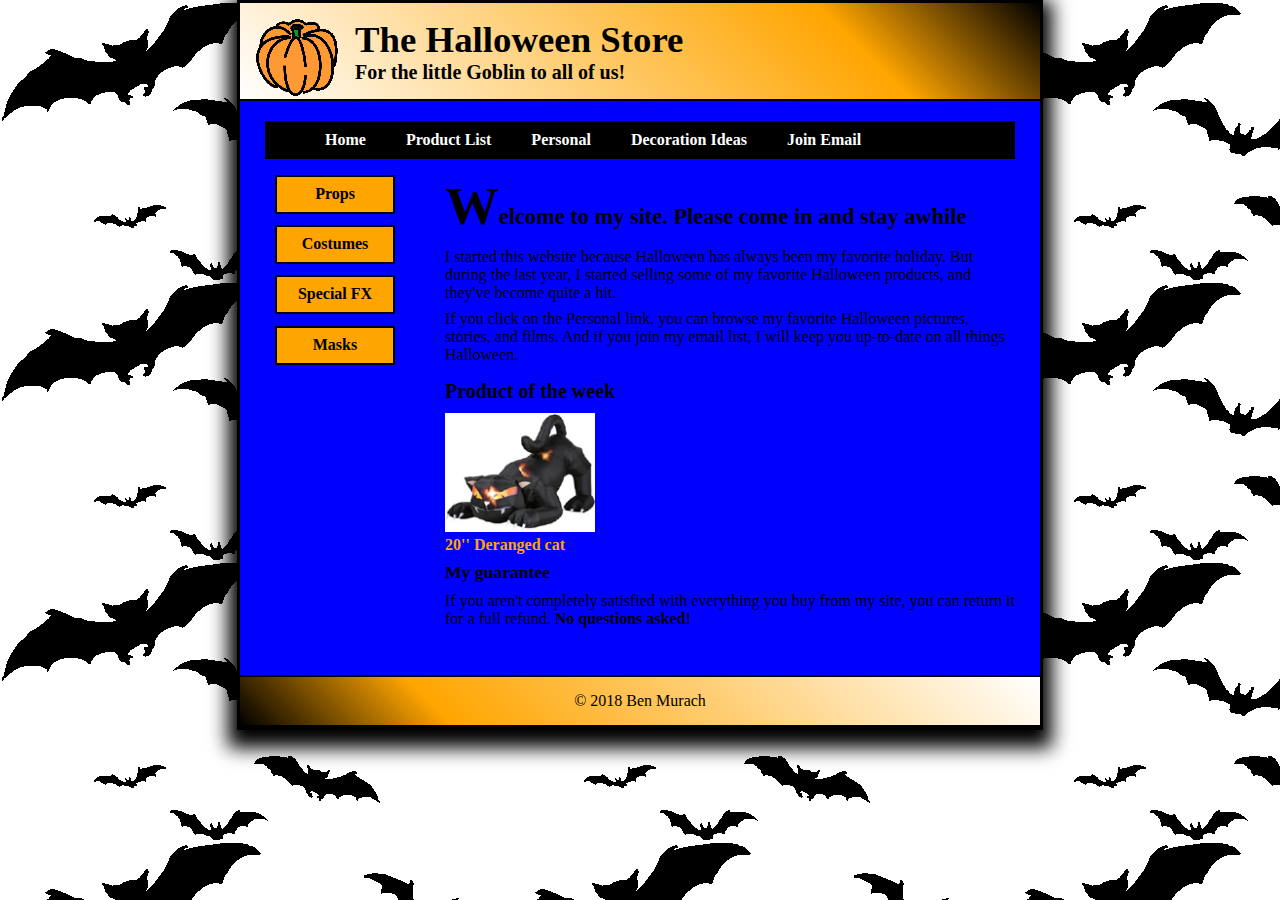
<file: halloween_exercises/index.html>
<!DOCTYPE html>

<html lang="en">
<head>
	<meta charset="utf-8" />
	<title>Halloween Store</title>
    <link rel="stylesheet" href="styles/normalize.css">
    <link rel="stylesheet" href="styles/main.css">
</head>

<body>
	<header>
    <img src="images/pumpkin.gif" alt="Pumpkin" width="85">
    <h2>The Halloween Store</h2>
    <h3>For the little Goblin to all of us!</h3>
    </header>
    
    <main>
        <nav id="nav_menu">
            <ul>
                <li><a href="index.html">Home</a></li>
                <li><a href="products.html">Product List</a></li>
                <li><a href="members.html" class="current">Personal</a></li>
                <li class="lastitem"><a href="cat.html">Decoration Ideas</a>
                    <ul>
                        <li><a href="#">Outdoor</a></li>
                        <li><a href="#">Indoor</a></li>
                        <li><a href="#">Table</a></li>
                        <li><a href="#">Treats</a></li>
                    </ul>
                </li>
                <li><a href="#">Join Email</a>
            </ul>
        </nav>
        
        <nav id="nav_list">
        <aside>
            <ul>
                <li><a href="products/props.html">Props</a></li>
                <li><a href="products/costoms.html">Costumes</a></li>
                <li><a href="products/special.html">Special FX</a></li>
               <li><a href="products/masks.html">Masks</a></li>
            </ul>
        </aside>
        </nav>
        
        <section>
            <h1>Welcome to my site. Please come in and stay awhile</h1>
            <p>I started this website because Halloween has always been my favorite holiday. But during the last year, I started selling some of my favorite Halloween products, and they've become quite a hit.</p>
            <p>If you click on the Personal link, you can browse my favorite Halloween pictures, stories, and films. And if you join my email list, I will keep you up-to-date on all things Halloween.<p>
            <h2>Product of the week</h2>
            <img src="images/cat1.jpg" alt="Cat1" width="150">
            <p><a herf="products/20'' deranged cat.html">20'' Deranged cat</a></p>

            <h3>My guarantee</h3>

            <p>If you aren't completely satisfied with everything you buy from my site, you can return it for a full refund. <strong>No questions asked!</strong></p>
        </section> 
        
    </main>
    					

    <footer>
        <p>&copy; 2018 Ben Murach</p>
    </footer>    
</body>
</html>
</file>
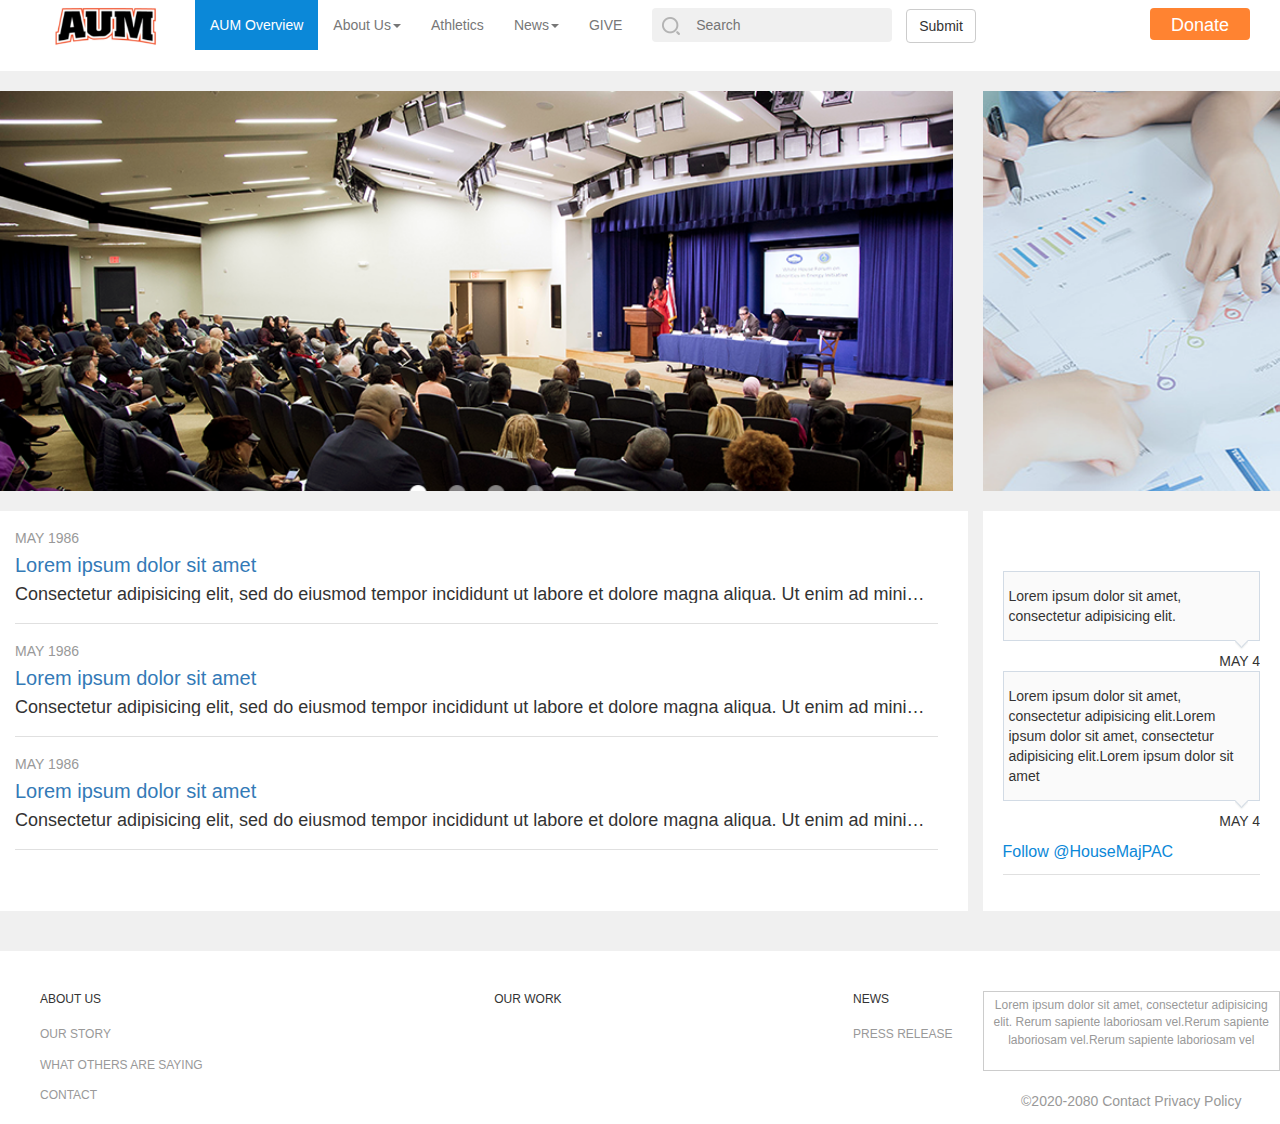
<file: jessy/index.html>
<!DOCTYPE html>
<html lang="en">
<head>
  <meta charset="UTF-8">
  <meta name="viewport" content="width=device-width, initial-scale=1.0">
  <meta http-equiv="X-UA-Compatible" content="ie=edge">
  <link rel="stylesheet" href="css/bootstrap1.css" >
  <link href="css/bootstrap.css" rel="stylesheet">
  <link rel="stylesheet" href="css/common.min.css">
  <link rel="stylesheet" href="css/home.min.css">
  <title>AUM</title>
</head>
<body>
  <header>
    <nav class="navbar navbar-default extra">
      <div class="container-fluid">
     
      <div class="collapse navbar-collapse" id="bs-example-navbar-collapse-1">
        <a class="navbar-brand" href="#"><img src="img/logo@2x.png" alt="logo" style="height:50px;"></a>
        <ul class="nav navbar-nav">
          <li class="active"><a href="index.html">AUM Overview
            <span class="sr-only">(current)</span></a></li>
          <li class="dropdown top-blue">
            <a href="#" class="dropdown-toggle" data-toggle="dropdown" role="button" aria-haspopup="true" aria-expanded="false">About Us<span class="caret"></span></a>
            <ul class="dropdown-menu">
              <li><a href="#">Academics</a></li>
              <li><a href="#">Admissions</a></li>
              <li><a href="form.html">GIVE</a></li>
            </ul>
          </li>
          <li  class="top-blue"><a href="#">Athletics</a></li>
          <li class="dropdown top-blue">
            <a href="#" class="dropdown-toggle" data-toggle="dropdown" role="button" aria-haspopup="true" aria-expanded="false">News<span class="caret"></span></a>
            <ul class="dropdown-menu">
              <li><a href="#">News</a></li>
              <li><a href="#">Press Release</a></li>
            </ul>
          </li>
          <li  class="top-blue"><a href="form.html">GIVE</a></li>
        </ul>
          <form class="navbar-form navbar-left">
            <div class="input-search">
              <img src="img/home_search@2x.png" alt="search">
              <input type="text" placeholder="Search">
            </div>
            <button type="submit" class="btn btn-default">Submit</button>
          </form>
          <div class="bt-wrapper pc">
            <button class="donate">Donate</button>
          </div>
        </div><!-- /.navbar-collapse -->
      </div><!-- /.container-fluid -->
    </nav>
  </header>
  <section>
    <div class="content extra">
      <div class="row">
        <div class="col-md-9 wrapper left swiper">
          <div class="swiper-container">
            <div class="swiper-wrapper">
                <div class="swiper-slide"><a href="##"><img src="img/banner@2x.png" alt="" width="100%" ></a></div>
                <div class="swiper-slide"><a href="##"><img src="img/banner@2x.png" alt="" width="100%" ></a></div>
                <div class="swiper-slide"><a href="##"><img src="img/banner@2x.png" alt="" width="100%" ></a></div>
                <div class="swiper-slide"><a href="##"><img src="img/banner@2x.png" alt="" width="100%" ></a></div>
            </div>
          </div>
        </div>
        <div class="col-md-3 wrapper right image"><img src="img/picture@2x.png" alt="" width="100%" height="100%"></div>
      </div>
    </div>
    <div class="content extra bottom">
      <div class="row">
        <div class="col-md-9 wrapper left news-list">
          <div class="news">
            <div class="time">MAY 1986</div>
            <div class="title"><a href="">Lorem ipsum dolor sit amet</a></div>
            <div class="des">Consectetur adipisicing elit, sed do eiusmod tempor incididunt ut labore et dolore magna aliqua. Ut enim ad minim veniam, quis nostrud exercitation ullamco laboris nisi ut aliquip ex ea commodo consequat. Duis aute irure dolor in reprehenderit in voluptate velit esse cillum dolore eu fugiat nulla pariatur. Excepteur sint occaecat cupidatat non proident, sunt in culpa qui officia deserunt mollit anim id est laborum.</div>
          </div>
          <div class="news">
            <div class="time">MAY 1986</div>
            <div class="title"><a href="">Lorem ipsum dolor sit amet</a></div>
            <div class="des">Consectetur adipisicing elit, sed do eiusmod tempor incididunt ut labore et dolore magna aliqua. Ut enim ad minim veniam, quis nostrud exercitation ullamco laboris nisi ut aliquip ex ea commodo consequat. Duis aute irure dolor in reprehenderit in voluptate velit esse cillum dolore eu fugiat nulla pariatur. Excepteur sint occaecat cupidatat non proident, sunt in culpa qui officia deserunt mollit anim id est laborum.</div>
          </div>
          <div class="news">
            <div class="time">MAY 1986</div>
            <div class="title"><a href="">Lorem ipsum dolor sit amet</a></div>
            <div class="des">Consectetur adipisicing elit, sed do eiusmod tempor incididunt ut labore et dolore magna aliqua. Ut enim ad minim veniam, quis nostrud exercitation ullamco laboris nisi ut aliquip ex ea commodo consequat. Duis aute irure dolor in reprehenderit in voluptate velit esse cillum dolore eu fugiat nulla pariatur. Excepteur sint occaecat cupidatat non proident, sunt in culpa qui officia deserunt mollit anim id est laborum.</div>
          </div>
        </div>
        <div class="col-md-3 wrapper right">
          <!-- 这个消息列表应该动态滑动 -->
          <div class="msg-wrapper">
            <div class="msg-list">
              <div class="msg">
                <p class="text">Lorem ipsum dolor sit amet, consectetur adipisicing elit.</p>
                <div class="time"><img src="img/home_strangle@2x.png" alt="">MAY 4</div>
              </div>
              <div class="msg">
                <p class="text">Lorem ipsum dolor sit amet, consectetur adipisicing elit.Lorem ipsum dolor sit amet, consectetur adipisicing elit.Lorem ipsum dolor sit amet</p>
                <div class="time"><img src="img/home_strangle@2x.png" alt="">MAY 4</div>
              </div>
            </div>
            <div class="msg-from">
              Follow @HouseMajPAC
            </div>
          </div>
        </div>
      </div>
    </div>
  </section>
  <footer>
    <div class=".container-fluid content extra">
      <div class="row">
        <div class="col-md-9">
          <ul class="foot-navs">
            <li>
              <div class="nav-name">
                ABOUT US
              </div>
              <ul class="navs">
                <li class="navs-item"><a href="##">OUR STORY</a></li>
                <li class="navs-item"><a href="##">WHAT OTHERS ARE SAYING</a></li>
                <li class="navs-item"><a href="##">CONTACT</a></li>
              </ul>
            </li>
            <li>
              <div class="nav-name">
                OUR WORK
              </div>
            </li>
            <li>
              <div class="nav-name">
                NEWS
              </div>
              <ul class="navs">
                <li class="navs-item"><a href="##">PRESS RELEASE</a></li>
              </ul>
            </li>
          </ul>
        </div>
        <div class="col-md-3">
          <div class="copy-right-wrapper">
            <div class="box">
              Lorem ipsum dolor sit amet, consectetur adipisicing elit. Rerum sapiente laboriosam vel.Rerum sapiente laboriosam vel.Rerum sapiente laboriosam vel
            </div>
            <div class="copy-right">
              ©2020-2080 Contact Privacy Policy
            </div>
          </div>
        </div>
      </div>
    </div>
  </footer>

</body>
</html>
</file>
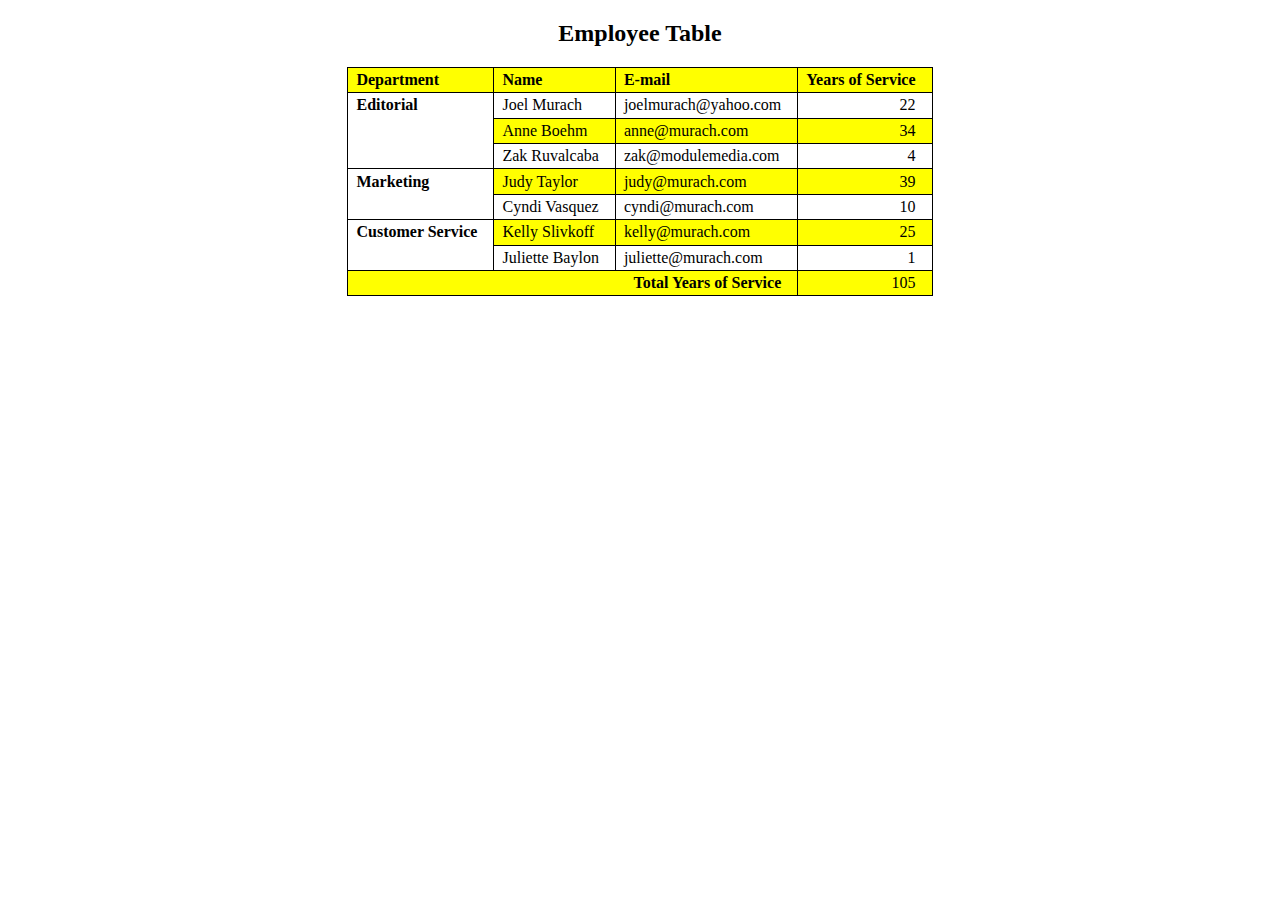
<file: week4-employeetable/index.html>
<!DOCTYPE html>
<html>
<head>
    <meta charset="utf-8">
    <title>Employee table</title>
	<style>
		body {
			width: 750px;
			margin: 0 auto;
            font-family: "Times New Roman";
		}
		table {
			border-collapse: collapse;
			border: 1px solid black;
			margin: 20px auto;
		}
		thead {
			background-color: yellow;
		}
		th, td {
			border: 1px solid black;
			padding: .2em 1em .2em .5em;
			text-align: left;
			vertical-align: middle;
		}
		.right {
			text-align: right;
		}
		tbody tr:nth-child(even) td {
			background-color: yellow;
		}
        figcaption {
            text-align: center;
        }
        
        .rowspan{
            background-color: white !important;
            font-weight: bold;
            vertical-align: top;
        }
        
        .colspan{
            text-align: right;
            font-weight: bold;
        }
	</style>
</head>

<body>
<figure>
    <figcaption><h2>Employee Table</h2></figcaption>
    <table>
	   <thead>
		   <tr>
                <th>Department</th>
                <th>Name</th>
                <th>E-mail</th>
                <th class="right">Years of Service</th>
		   </tr>
        </thead>
        <tbody>
            <tr>
                <td rowspan="3" class="rowspan">Editorial</td>
                <td>Joel Murach</td>
                <td>joelmurach@yahoo.com</td>
                <td class="right">22</td>
            </tr>
            <tr>
                <td>Anne Boehm</td>
                <td>anne@murach.com</td>
                <td class="right">34</td>
            </tr>
            <tr>
                <td>Zak Ruvalcaba</td>
                <td>zak@modulemedia.com</td>
                <td class="right">4</td>
            </tr>
            <tr>
                <td rowspan="2" class="rowspan">Marketing</td>
                <td>Judy Taylor</td>
                <td>judy@murach.com</td>
                <td class="right">39</td>
            </tr>
            <tr>
                <td>Cyndi Vasquez</td>
                <td>cyndi@murach.com</td>
                <td class="right">10</td>
            </tr>
            <tr>
                <td rowspan="2" class="rowspan">Customer Service</td>
                <td>Kelly Slivkoff</td>
                <td>kelly@murach.com</td>
                <td class="right">25</td>
            </tr>
            <tr>
                <td>Juliette Baylon</td>
                <td>juliette@murach.com</td>
                <td class="right">1</td>
            </tr>
            <tr> 
                <td colspan="3" class="colspan">Total Years of Service</td>
                <td class="right">105</td>
            </tr>
	</tbody>
</table>
    </figure>

</body>
</html>
</file>
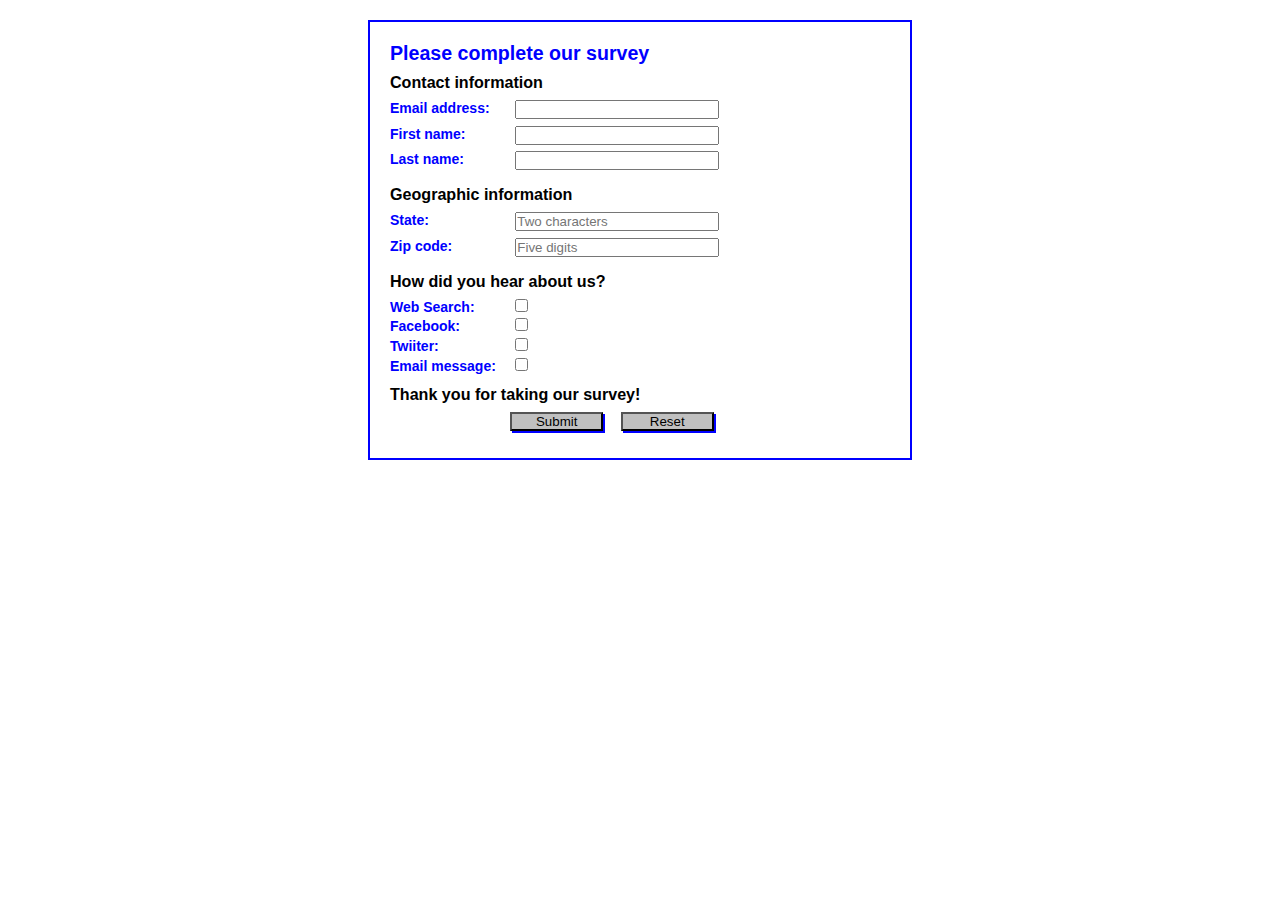
<file: week4-survey/index.html>
<!DOCTYPE HTML>
<html lang="en">
<head>
	<meta charset="utf-8">
    <title>Complete a Form</title>
    <style>
    	* {
    		margin: 0;
    		padding: 0;
    	}
		body {
			font: 87.5% Arial, Helvetica, sans-serif;
			width: 500px;
		    margin: 20px auto;
		    padding: 20px;
		    border: 2px solid blue;
		}
		h1 {
			color: blue; 
			font-size: 140%;
		}
		h2 {
			font-size: 115%;
			padding: .5em 0;
		}
		label {
			color: blue;
			float: left;
			width: 8em;
			font-weight: bold;
			text-align: left;
		}
		input {
			width: 15em;
			margin: 0 0 .5em 1em;
		}
		#button, #reset {
			width: 7em;
			background-color: silver;
			box-shadow: 2px 2px 0 blue; }
		#button {
			margin-left: 9em;
		}
        
        input[type="checkbox"] {
            width: 13px;
        }
        
	</style>
</head>

<body>
<h1>Please complete our survey</h1>
<form name="myform" action="survey_data.html" method="get">
	
	<h2>Contact information</h2>
	<label for="email">Email address:</label>
    <input type="email" name="email" id="email"><br>
    <label for="firstname">First name:</label>
    <input type="text" name="firstname" id="firstname"><br>
    <label for="lastname">Last name:</label>
    <input type="text" name="lastname" id="lastname"><br>
    
    <h2>Geographic information</h2>
    <label for="state">State:</label>
    <input type="text" name="state" id="state" placeholder="Two characters" pattern="[A-Za-z]{2}"><br>
    
    <label for="zipcode">Zip code:</label>
    <input type="text" name="zipcode" id="zipcode" placeholder="Five digits" pattern="\d{5}"><br>
    
    <h2>How did you hear about us?</h2>
    <label for="websearch">Web Search:</label>
    <input type="checkbox" value="websearch" name="websearch" id="websearch"><br>
    
    <label for="facebook">Facebook:</label>
    <input type="checkbox" value="facebook" name="facebook" id="facebook"><br>
    
    <label for="twitter">Twiiter:</label>
    <input type="checkbox" value="twitter" name="twitter" id="twitter"><br>
    
    <label for="emailmessage">Email message:</label>
    <input type="checkbox" value="emailmessage" name="emailmessage" id="emailmessage"><br>
    
    <h2>Thank you for taking our survey!</h2>
    <input type="submit" name="button" id="button" value="Submit">
    <input type="reset" name="reset" id="reset"> 
</form>
</body>
</html>
</file>
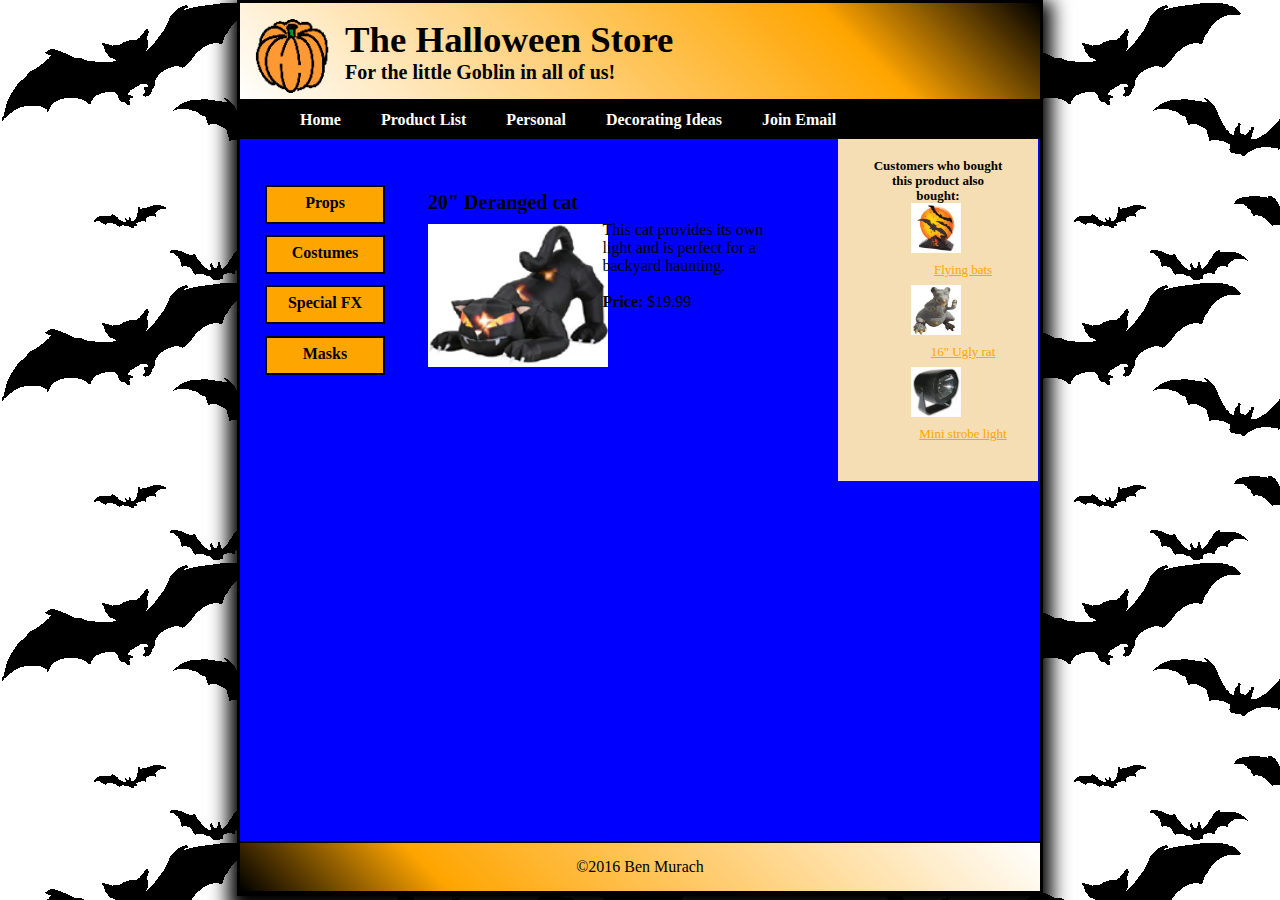
<file: halloween_exercises/cat.html>
<!DOCTYPE html>

<html lang="en">

<head>
<meta charset="utf-8" />
<title>Halloween Store</title>
<link rel="icon" href="images/logo.png">
<link rel="stylesheet" href="styles/normalize.css">
<link rel="stylesheet" href="styles/products.css">
<link rel="stylesheet" href="styles/main.css">

</head>

<body>
<header>
<img src="images/pumpkin.gif" height="75" width="75" usemap="#mapp"/>
<map name="mapp">
<area href="cat.html" shape="circle" coords="0,0,140">
</map>
<h2>The Halloween Store</h2>
<h3>For the little Goblin in all of us!</h3>

</header>

<nav id="nav_menu">
<ul>

    <li><a class="current" href="index.html">Home</a></li>
    <li><a href="products.html">Product List</a></li>
    <li><a href="#">Personal</a></li>
<li><a href="cat.html">Decorating Ideas</a>
<ul>
    <li><a href="#">Outdoor</a></li>
    <li><a href="#">Indoor</a></li>
    <li><a href="#">Table</a></li>
    <li><a href="#">Treats</a></li>

</ul>
    <li><a href="#">Join Email</a></li>

</ul>

</nav>


<main>
<aside>
<nav id="nav_list">
<ul>

    <li><a href="products"> Props </a></li>
    <li><a href="products"> Costumes</a></li>
    <li><a href="products"> Special FX </a></li>
    <li><a href="products"> Masks </a></li>

</ul>
</nav>
</aside>
<h2>
    <p>20" Deranged cat</p>
</h2>
     
<a href="images/cat1.jpg"> <img src="images/cat1.jpg"  width="180" ></a>
<br>

<p class="description">
This cat provides its own
<br> light and is perfect for a 
<br> backyard haunting.
<br> 
<br><b> Price: </b> $19.99
</p>

<aside>
<nav id="nav_list2">
<b><br>Customers who bought 
   <br>this product also 
   <br>bought:</b>
<ul>

<li><a href="products"> <img src="images/flying_bats.jpg"/> <span>Flying bats</span> </a></li>
<li><a href="products"> <img src="images/rat1.jpg"/> <span>16" Ugly rat</span></a>
</li>
<li><a href="products"> <img src="images/strobe1.jpg"/> <span>Mini strobe light </span></a></li>

</ul>
</nav>
</aside>


</main>

<footer>
<span>&copy;2016 Ben Murach</span>
</footer>

</body>
<html>
</file>
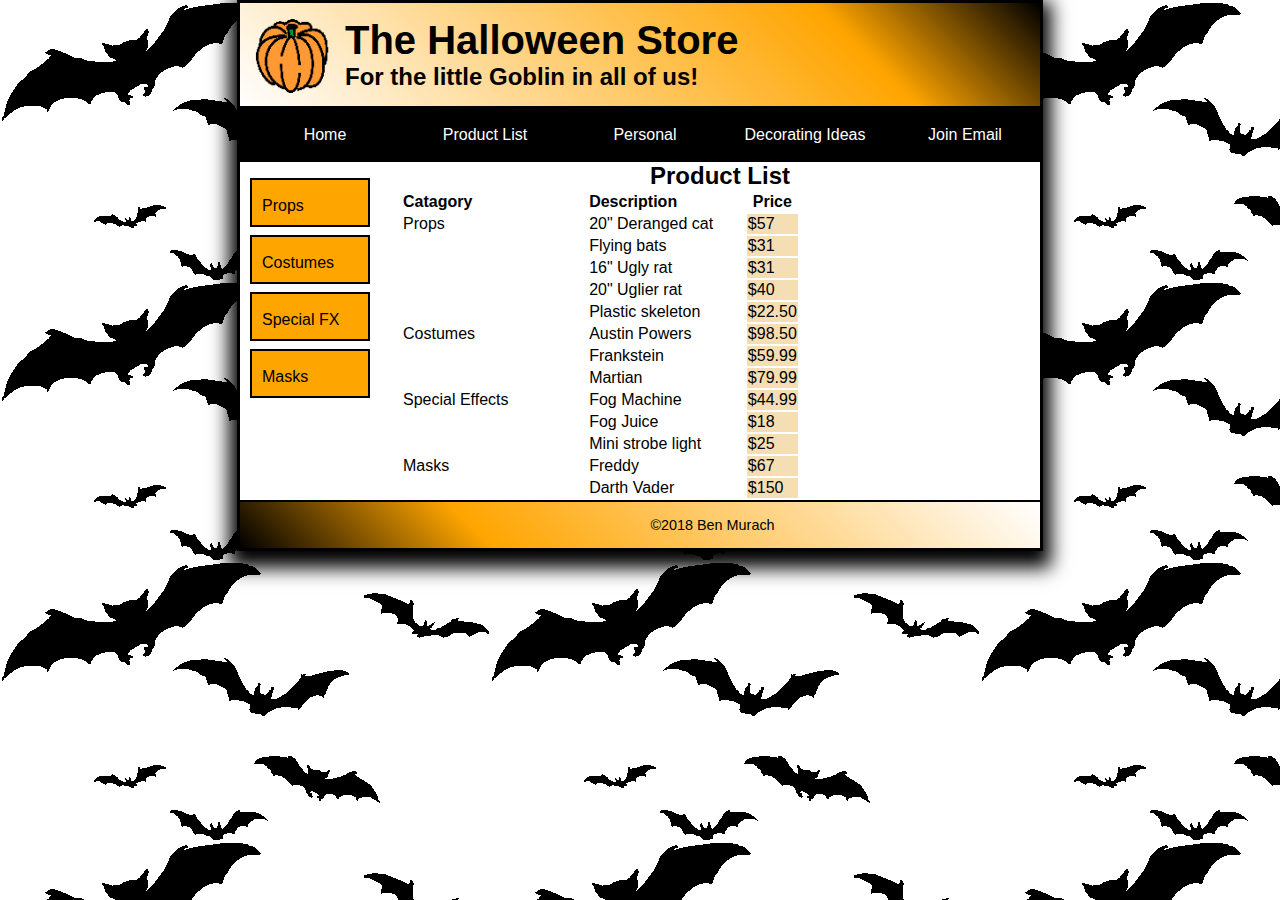
<file: halloween_exercises/products.html>
<!DOCTYPE html>

<html lang="en">

<head>
   <meta charset="utf-8" />
   <title>Halloween Store</title>
   <link rel="stylesheet" href="styles/summary.css">

</head>

<body>
   <header>
      <img src="images/pumpkin.gif" height="75" width="75"/>
      <h2>The Halloween Store</h2>
      <h3>For the little Goblin in all of us!</h3>

   </header>

   <nav id="nav_menu">
   <ul>

       <li><a  href="index.html">Home</a></li>
       <li><a href="products.html">Product List</a></li>
       <li><a href="#">Personal</a></li>
      <li><a href="cat.html">Decorating Ideas</a>
      <ul>
          <li><a href="#">Outdoor</a></li>
          <li><a href="#">Indoor</a></li>
          <li><a href="#">Table</a></li>
          <li><a href="#">Treats</a></li>

      </ul>
       <li><a href="#">Join Email</a></li>

   </ul>

   </nav>


<main>
   <aside>
      <nav id="nav_list">
      <ul>

          <li><a href="products"> Props </a></li>
          <li><a href="products"> Costumes</a></li>
          <li><a href="products"> Special FX </a></li>
          <li><a href="products"> Masks </a></li>

      </ul>
      </nav>
   </aside>


</main>
<h2 style="text-align: center;">Product List</h2>

<table>
<tr>
    <th style="text-align:left" width="47%">Catagory</th>
    <th style="text-align:left" width="40%">Description</th>
    <th>Price</th>
</tr>
<tr>
    <td>Props</td>
    <td>20" Deranged cat</td>
    <td style="background-color: #F5DEB3">$57</td>
    
</tr>

<tr>
   <td></td>
    <td>Flying bats</td>
    <td style="background-color: #F5DEB3">$31</td>
</tr>

<tr>
    <td></td>
   <td>16" Ugly rat</td>
    <td style="background-color: #F5DEB3">$31</td>
</tr>
<tr>
   <td></td>
    <td>20" Uglier rat</td>
    <td style="background-color: #F5DEB3">$40</td>
</tr>
<tr>
   <td></td>
    <td>Plastic skeleton</td>
    <td style="background-color: #F5DEB3">$22.50</td>
</tr>
<tr>
    <td>Costumes</td>
    <td>Austin Powers</td>
    <td style="background-color: #F5DEB3">$98.50</td>
</tr>
<tr>
    <td></td>
    <td>Frankstein</td>
    <td style="background-color: #F5DEB3">$59.99</td>
</tr>
<tr>
    <td></td>
    <td>Martian</td>
    <td style="background-color: #F5DEB3">$79.99</td>
</tr>
<tr>
    <td>Special Effects</td>
    <td>Fog Machine</td>
    <td style="background-color: #F5DEB3">$44.99</td>
</tr>
<tr>
    <td></td>
    <td>Fog Juice</td>
    <td style="background-color: #F5DEB3">$18</td>
</tr>
<tr>
    <td></td>
    <td>Mini strobe light</td>
    <td style="background-color: #F5DEB3">$25</td>
</tr>
<tr>
    <td>Masks</td>
    <td>Freddy</td>
    <td style="background-color: #F5DEB3">$67</td>
</tr>
<tr>
    <td></td>
    <td>Darth Vader</td>
    <td style="background-color: #F5DEB3">$150</td>
</tr>

</table>

   <footer>
      &copy;2018 Ben Murach
   </footer>

</body>
<ml>
</file>
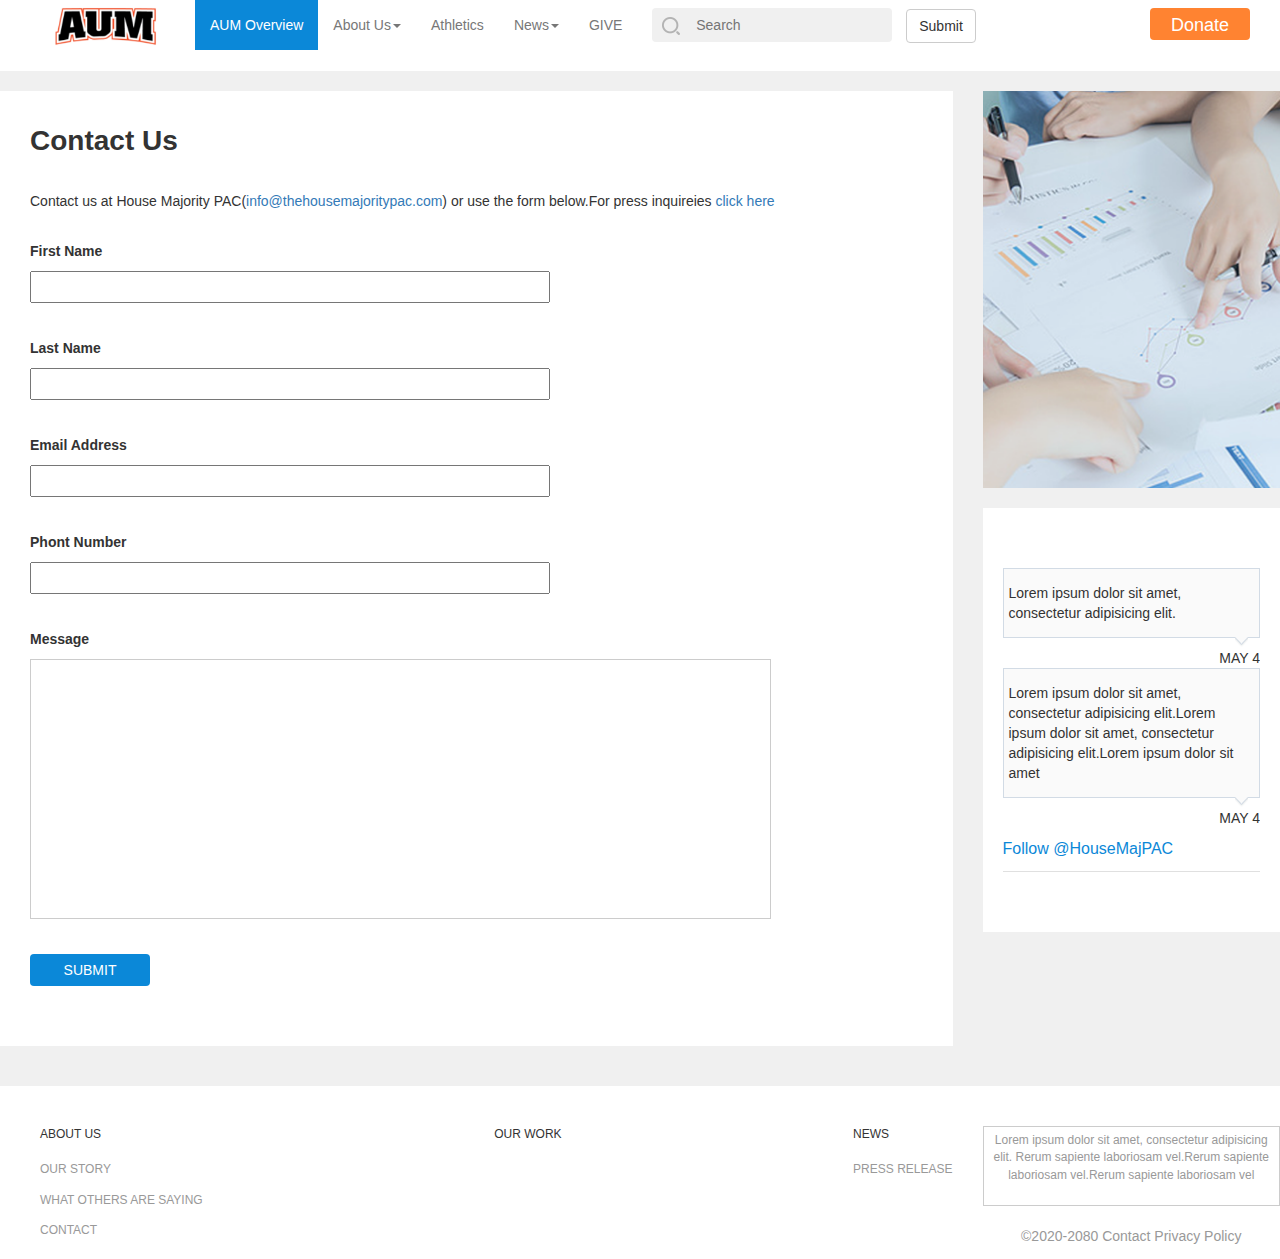
<file: jessy/form.html>
<!DOCTYPE html>
<html lang="en">
<head>
  <meta charset="UTF-8">
  <meta name="viewport" content="width=device-width, initial-scale=1.0">
  <meta http-equiv="X-UA-Compatible" content="ie=edge">
  <link rel="stylesheet" href="css/bootstrap1.css" >
  <link href="css/bootstrap.css" rel="stylesheet">
  <link rel="stylesheet" href="css/common.min.css">
  <link rel="stylesheet" href="css/home.min.css">
  <link rel="stylesheet" href="css/contact.min.css">
  <title>AUM</title>
</head>
<body>
  <header>
    <nav class="navbar navbar-default extra">
      <div class="container-fluid">
     
      <div class="collapse navbar-collapse" id="bs-example-navbar-collapse-1">
        <a class="navbar-brand" href="#"><img src="img/logo@2x.png" alt="logo" style="height:50px;"></a>
        <ul class="nav navbar-nav">
          <li class="active"><a href="index.html">AUM Overview
            <span class="sr-only">(current)</span></a></li>
          <li class="dropdown top-blue">
            <a href="#" class="dropdown-toggle" data-toggle="dropdown" role="button" aria-haspopup="true" aria-expanded="false">About Us<span class="caret"></span></a>
            <ul class="dropdown-menu">
              <li><a href="#">Academics</a></li>
              <li><a href="#">Admissions</a></li>
              <li><a href="form.html">GIVE</a></li>
            </ul>
          </li>
          <li  class="top-blue"><a href="#">Athletics</a></li>
          <li class="dropdown top-blue">
            <a href="#" class="dropdown-toggle" data-toggle="dropdown" role="button" aria-haspopup="true" aria-expanded="false">News<span class="caret"></span></a>
            <ul class="dropdown-menu">
              <li><a href="#">News</a></li>
              <li><a href="#">Press Release</a></li>
            </ul>
          </li>
          <li  class="top-blue"><a href="form.html">GIVE</a></li>
        </ul>
          <form class="navbar-form navbar-left">
            <div class="input-search">
              <img src="img/home_search@2x.png" alt="search">
              <input type="text" placeholder="Search">
            </div>
            <button type="submit" class="btn btn-default">Submit</button>
          </form>
          <div class="bt-wrapper pc">
            <button class="donate">Donate</button>
          </div>
        </div><!-- /.navbar-collapse -->
      </div><!-- /.container-fluid -->
    </nav>
  </header>
  <section>
    <div class="content extra">
      <div class="row">
        <div class="col-md-9">
          <div class="left form-wrapper">
            <div class="title">Contact Us</div>
            <div class="des">Contact us at House Majority PAC(<a href="mailto:info@thehousemajoritypac.com">info@thehousemajoritypac.com</a>) or use the form below.For press inquireies <a href="##">click here</a></div>
            <form class="form" action="##" method="post">
              <div class="input-wrapper">
                <label for="tel">First Name<input type="text" id="first-name"></label>
              </div>
              <div class="input-wrapper">
                <label for="tel">Last Name<input type="text" id="last-name"></label>
              </div>
              <div class="input-wrapper">
                <label for="tel">Email Address<input type="e-mail" id="email"></label>
              </div>
              <div class="input-wrapper">
                <label for="tel">Phont Number<input type="text" id="tel"></label>
              </div>
              <div class="input-wrapper">
                <label for="msg">Message <textarea name="name" rows="8" cols="80" id="msg"></textarea></label>
              </div>
              <div class="input-wrapper">
                <input type="submit" value="SUBMIT" id="submit">
              </div>




            </form>
          </div>
        </div>
        <div class="col-md-3 fix">
          <div class="right">
            <div class="image-wrapper">
              <img src="img/picture@2x.png" alt="" width="100%" height="100%">
            </div>
            <div class="msg-wrapper">
              <div class="msg-list">
                <div class="msg">
                  <p class="text">Lorem ipsum dolor sit amet, consectetur adipisicing elit.</p>
                  <div class="time"><img src="img/home_strangle@2x.png" alt="">MAY 4</div>
                </div>
                <div class="msg">
                  <p class="text">Lorem ipsum dolor sit amet, consectetur adipisicing elit.Lorem ipsum dolor sit amet, consectetur adipisicing elit.Lorem ipsum dolor sit amet</p>
                  <div class="time"><img src="img/home_strangle@2x.png" alt="">MAY 4</div>
                </div>
              </div>
              <div class="msg-from">
                Follow @HouseMajPAC
              </div>
            </div>
          </div>
        </div>
      </div>
    </div>
  </section>
  <footer>
    <div class=".container-fluid content extra">
      <div class="row">
        <div class="col-md-9">
          <ul class="foot-navs">
            <li>
              <div class="nav-name">
                ABOUT US
              </div>
              <ul class="navs">
                <li class="navs-item"><a href="##">OUR STORY</a></li>
                <li class="navs-item"><a href="##">WHAT OTHERS ARE SAYING</a></li>
                <li class="navs-item"><a href="##">CONTACT</a></li>
              </ul>
            </li>
            <li>
              <div class="nav-name">
                OUR WORK
              </div>
            </li>
            <li>
              <div class="nav-name">
                NEWS
              </div>
              <ul class="navs">
                <li class="navs-item"><a href="##">PRESS RELEASE</a></li>
              </ul>
            </li>
          </ul>
        </div>
        <div class="col-md-3">
          <div class="copy-right-wrapper">
            <div class="box">
              Lorem ipsum dolor sit amet, consectetur adipisicing elit. Rerum sapiente laboriosam vel.Rerum sapiente laboriosam vel.Rerum sapiente laboriosam vel
            </div>
            <div class="copy-right">
              ©2020-2080 Contact Privacy Policy
            </div>
          </div>
        </div>
      </div>
    </div>
  </footer>

</body>
</html>
</file>
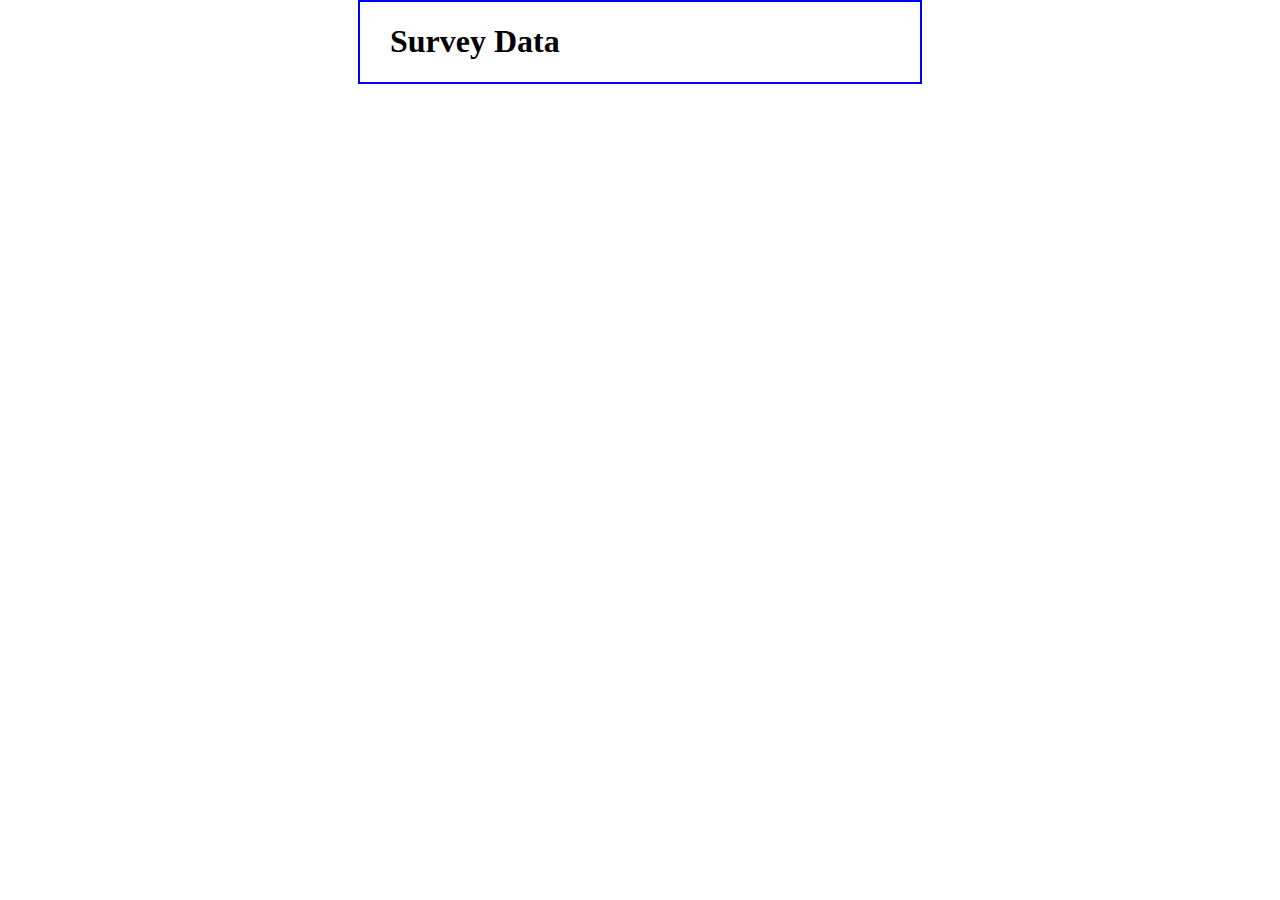
<file: week4-survey/survey_data.html>
<!DOCTYPE html>
<html>
<head>
<title>Survey Data</title>
<style>
    body {
    	width: 500px;
    	margin: 0 auto;
    	padding: 0 30px;
    	border: 2px solid blue;
    }
    dt {
        font-weight: bold;
    }
</style>
<script type="text/javascript">
//<![CDATA[
var decode = function ( text ) {
    text = text.replace(/\+/g, " ");
    text = text.replace(/%[a-fA-F0-9]{2}/g, 
        function ( text ) {
            return String.fromCharCode( "0x" + text.substr(1,2));
        }
    );
    return text;
}
    
var display_data = function () {
    var query = location.search.replace("?", "");
    if ( query == "" ) return;
    
    var fields = query.split("&");
    
    if ( fields.length == 0 ) {
        document.write("<p>No data was submitted.</p>");
    } else {
        document.write("<dl>");
        var field_parts;
        for ( var i in fields ) {
            field_parts = fields[i].split("=");
            field_parts[0] = decode( field_parts[0] );
            field_parts[1] = decode( field_parts[1] );
            document.write("<dt>" + field_parts[0] + "</dt>");
            document.write("<dd>" + field_parts[1] + "</dd>");
        }
        document.write("</dl>");
    }
}
//]]>
</script>
</head>

<body>
    <h1>Survey Data</h1>
    <script>display_data();</script>
</body>
</html>
</file>
<file: halloween_exercises/styles/main.css>
html{
    background-image: url(../images/bats.gif)
}
body{
    font-family: verdana, times new roman,helvetica, sens-serif;
    width: 800px;
    background-color: blue;
    margin: 0 auto;
    padding: 0;
    border: 3px solid black;
    box-shadow: 0 9px 18px 9px;
}
h1, h2, h3,p {
    margin: 0;
    padding: 0;
}
a{
    font-weight: bold;
    color:orange;
}
a:link, a:visited{
    color: orange;
}
a:hover, a:focus{
    color: yellow;
}

header{
    background-image: -webkit-linear-gradient(45deg, white 0%, orange 75%, black 100%);
    background-image: -moz-linear-gradient(45deg, white 0%, orange 75%, black 100%);
    background-image: -webkit-linear-gradient(45deg, white 0%, orange 75%, black 100%);
    background-image: -webkit-linear-gradient(45deg, white 0%, orange 75%, black 100%);
    padding: 15px;
    border-bottom: 2px solid black;
}
header img{
    float: left;
    padding-right: 15px;
}
header h2{
    font-size: 230%
}
header h3{
    font-size: 125%
}

#nav_menu ul {
    padding-top: 10px;
    background-color: black;
    list-style: none;
    position: relative; 
    margin-top: 0px;
    padding-bottom: 10px;
}
#nav_menu ul li { float: left; 
    margin-left: 20px;
    margin-right: 20px;
}
#nav_menu ul li a{
    color: white;
    text-decoration: none;
}
#nav_menu ul ul {
    display: none;
    position: absolute;
    top: 26px; 
    text-align: center;
}               
#nav_menu ul ul li { float: none;
    margin-left: 0px;
    margin-top: 10px;
    margin-bottom: 10px;
}
#nav_menu ul li:hover{
    background-color: gray;
}
#nav_menu ul li:hover > ul {
    display: block; 
}
#nav_menu > ul::after {
    content: "";
    display: block;
    clear: both; 
}
 
main{
    padding: 20px 25px 25px 25px;
}
main h1{
    font-size: 140%;
    margin-bottom: 0.5em;
}
main h1:first-letter{
    font-size: 240%;
}
main h2{
    font-size: 125%;
    margin: 0.8em 0 0.5em 0;
}
main h3{
    font-size: 110%;
    margin-bottom: 0.5em;
}
main p{
    margin-bottom: 0.5em;
}
main ul{
    margin-top: 0;
}

aside {
    width: 160px;
    float: left;
    margin: 0px 33px 200px -30px;
    line-height:88%;
    height: 300px;
    text-align: center;
}
#nav_list ul li{
    margin-bottom:.7em;
    border: 2px double black;
    list-style-type: none;
    background-color: orange;
    height: 35px;
    display: block;
}
#nav_list ul li a{
    color: black;
    display: block;
    text-decoration: none;
    padding: 10px 15px 1px;
}
#nav_menu ul li:hover > ul{
    display: block;
}
section {
    float: right; 
    width: 570px;
}
footer{
    clear: both;
    border-top: 2px solid black;
    padding: 15px;
    background-image: -webkit-linear-gradient(45deg, black 0%, orange 25%, white 100%);
    background-image: -moz-linear-gradient(45deg, black 0%, orange 25%, white 100%);
    background-image: -o-linear-gradient(45deg, black 0%, orange 25%, white 100%);
    background-image: -webkit-linear-gradient(45deg, black 0%, orange 25%, white 100%);
    padding: 15px;
    border-bottom: 2px solid black;
    text-align: center;  
}
</file>
<file: halloween_exercises/styles/products.css>
.description{

width: 35%;

margin-left: 45%;

margin-top: -150px;

margin-bottom: 30px;

}

#nav_list li:hover{

background-color:lightgray;

border:2px solid white;

}

aside #nav_list{

width: 160px;

float:left;

padding: 10px;

margin: 0 20px 40px -20px;

line-height: 80%;

}

aside #nav_list2{

width: 180px;

float: right;

padding:10px;

height:328px;

margin: -208px -480px 100px 0px;
background-color: #F5DEB3;

}

#nav_list2 b{

font-size:13px;

}

#nav_list2 ul{

list-style:none;

}

#nav_list2 li img{

width:50px;

height:50px;

}

#nav_list2 li{

float:left;

margin-left: -25px;

margin-right: 75px;

width: 145px;

}

#nav_list2 li span{

float:left;

text-decoration:underline;

width:200px;

line-height:30px;

font-weight:normal;

font-size:13px;

}

#nav_list2 li span:hover{

color:green;

}


footer {
 clear: both;
    border-top: 2px solid black;
    padding: 15px;
    background-image: -webkit-linear-gradient(45deg, black 0%,orange 25%,white 100%);
    background-image: -moz-linear-gradient(45deg,black 0%,orange 25%,white 100%);
    background-image: -o-linear-gradient(45deg, black 0%, orange 25%, white 100%);
    background-image: linear-gradient(45deg,black 0%, orange 25%, white 100%);
    text-align: center;
}
</file>
<file: halloween_exercises/styles/summary.css>
body {
    font-family: Verdana, Arial, Helvetica, sans-serif;
    width: 800px;
    background-color: white;
    margin-top: 0px;
    margin-left: auto;
    margin-right: auto;
    padding: 0;
    font-size: 100%;
    border: 3px solid black;
    box-shadow: 0 9px 18px 8px;
}
html {
    background-image: url("../images/bats.gif");
}
header {
    background-image: -webkit-linear-gradient(45deg, white 0%, orange 75%, black 100%);
    background-image: -moz-linear-gradient(45deg, white 0%, orange 75%, black 100%);
    background-image: -o-linear-gradient(45deg, white 0%, orange 75%, black 100%);
    background-image: linear-gradient(45deg, white 0%, orange 75%, black 100%);
    padding: 15px;
    border-bottom: 2px solid black;
}
header img {
    float: left;
    padding-right: 15px;
}
header h2 {
    font-size: 250%;
}
header h3 {
    font-size: 150%;
}
h1, h2, h3, p {
    margin: 0px;
    padding: 0px;
}
aside {
    width: 160px;
    float:left;
    margin: 0 30px 200px -30px;
    line-height: 125%;
    
}
#nav_list ul li {
    margin-bottom:.5em;
    border: 2px double black;
    list-style-type: none;
    background-color: orange;
    height: 45px;
    display:block;
}
#nav_list ul li a {
    color: black;
    display:block;
    text-decoration: none;
    padding: 1em 0 1em 10px;
}
#nav_list ul li:hover > ul {
    display:block;
}
#nav_menu ul li:hover > ul {
    display:block;
}
#nav_menu ul {
    margin: 0;
    padding: 0;
    list-style:none;
    position: relative;
}
#nav_menu ul ul {
    display:none;
    position:absolute;
    top: 100%;
}
#nav_menu ul li a {
    display: block;
    color:white;
    text-decoration: none;
    text-align: center;
    width: 146px;
    padding: 1em 0;
}
#nav_menu ul li {
    float: left;
    padding-left:10px;
    border: 2px double black;
    list-style-type: none;
    background-color: black;
}
#nav_menu ul li:hover > ul {
    display:block;
}
#nav_menu > ul::after {
    content: "";
    display:block;
    clear:both;
}
#nav_menu ul li a.current {
    color: orange;
}
#nav_menu ul li a:hover, #nav_menu ul li a:focus{
    background-color: gray;
}
.tdbg {
    background-color:#f5deb3;
}
footer {
    text-align:center;
    font-size: 90%;
    border-top: 2px solid black;
    padding: 15px;
    background-image: -webkit-linear-gradient(45deg, black 0%, orange 30%, white 100%);
    background-image: -moz-linear-gradient(45deg, black 0%, orange 30%, white 100%);
    background-image: -o-linear-gradient(45deg, black 0%, orange 30%, white 100%);
    background-image: linear-gradient(45deg, black 0%, orange 30%, white 100%);
}
</file>
<file: jessy/css/bootstrap1.css>
/**
 * Swiper 3.4.2
 * Most modern mobile touch slider and framework with hardware accelerated transitions
 * 
 * http://www.idangero.us/swiper/
 * 
 * Copyright 2017, Vladimir Kharlampidi
 * The iDangero.us
 * http://www.idangero.us/
 * 
 * Licensed under MIT
 * 
 * Released on: March 10, 2017
 */
 .swiper-container{margin-left:auto;margin-right:auto;position:relative;overflow:hidden;z-index:1}.swiper-container-no-flexbox .swiper-slide{float:left}.swiper-container-vertical>.swiper-wrapper{-webkit-box-orient:vertical;-moz-box-orient:vertical;-ms-flex-direction:column;-webkit-flex-direction:column;flex-direction:column}.swiper-wrapper{position:relative;width:100%;height:100%;z-index:1;display:-webkit-box;display:-moz-box;display:-ms-flexbox;display:-webkit-flex;display:flex;-webkit-transition-property:-webkit-transform;-moz-transition-property:-moz-transform;-o-transition-property:-o-transform;-ms-transition-property:-ms-transform;transition-property:transform;-webkit-box-sizing:content-box;-moz-box-sizing:content-box;box-sizing:content-box}.swiper-container-android .swiper-slide,.swiper-wrapper{-webkit-transform:translate3d(0,0,0);-moz-transform:translate3d(0,0,0);-o-transform:translate(0,0);-ms-transform:translate3d(0,0,0);transform:translate3d(0,0,0)}.swiper-container-multirow>.swiper-wrapper{-webkit-box-lines:multiple;-moz-box-lines:multiple;-ms-flex-wrap:wrap;-webkit-flex-wrap:wrap;flex-wrap:wrap}.swiper-container-free-mode>.swiper-wrapper{-webkit-transition-timing-function:ease-out;-moz-transition-timing-function:ease-out;-ms-transition-timing-function:ease-out;-o-transition-timing-function:ease-out;transition-timing-function:ease-out;margin:0 auto}.swiper-slide{-webkit-flex-shrink:0;-ms-flex:0 0 auto;flex-shrink:0;width:100%;height:100%;position:relative}.swiper-container-autoheight,.swiper-container-autoheight .swiper-slide{height:auto}.swiper-container-autoheight .swiper-wrapper{-webkit-box-align:start;-ms-flex-align:start;-webkit-align-items:flex-start;align-items:flex-start;-webkit-transition-property:-webkit-transform,height;-moz-transition-property:-moz-transform;-o-transition-property:-o-transform;-ms-transition-property:-ms-transform;transition-property:transform,height}.swiper-container .swiper-notification{position:absolute;left:0;top:0;pointer-events:none;opacity:0;z-index:-1000}.swiper-wp8-horizontal{-ms-touch-action:pan-y;touch-action:pan-y}.swiper-wp8-vertical{-ms-touch-action:pan-x;touch-action:pan-x}.swiper-button-next,.swiper-button-prev{position:absolute;top:50%;width:27px;height:44px;margin-top:-22px;z-index:10;cursor:pointer;-moz-background-size:27px 44px;-webkit-background-size:27px 44px;background-size:27px 44px;background-position:center;background-repeat:no-repeat}.swiper-button-next.swiper-button-disabled,.swiper-button-prev.swiper-button-disabled{opacity:.35;cursor:auto;pointer-events:none}.swiper-button-prev,.swiper-container-rtl .swiper-button-next{background-image:url("data:image/svg+xml;charset=utf-8,%3Csvg%20xmlns%3D'http%3A%2F%2Fwww.w3.org%2F2000%2Fsvg'%20viewBox%3D'0%200%2027%2044'%3E%3Cpath%20d%3D'M0%2C22L22%2C0l2.1%2C2.1L4.2%2C22l19.9%2C19.9L22%2C44L0%2C22L0%2C22L0%2C22z'%20fill%3D'%23007aff'%2F%3E%3C%2Fsvg%3E");left:10px;right:auto}.swiper-button-prev.swiper-button-black,.swiper-container-rtl .swiper-button-next.swiper-button-black{background-image:url("data:image/svg+xml;charset=utf-8,%3Csvg%20xmlns%3D'http%3A%2F%2Fwww.w3.org%2F2000%2Fsvg'%20viewBox%3D'0%200%2027%2044'%3E%3Cpath%20d%3D'M0%2C22L22%2C0l2.1%2C2.1L4.2%2C22l19.9%2C19.9L22%2C44L0%2C22L0%2C22L0%2C22z'%20fill%3D'%23000000'%2F%3E%3C%2Fsvg%3E")}.swiper-button-prev.swiper-button-white,.swiper-container-rtl .swiper-button-next.swiper-button-white{background-image:url("data:image/svg+xml;charset=utf-8,%3Csvg%20xmlns%3D'http%3A%2F%2Fwww.w3.org%2F2000%2Fsvg'%20viewBox%3D'0%200%2027%2044'%3E%3Cpath%20d%3D'M0%2C22L22%2C0l2.1%2C2.1L4.2%2C22l19.9%2C19.9L22%2C44L0%2C22L0%2C22L0%2C22z'%20fill%3D'%23ffffff'%2F%3E%3C%2Fsvg%3E")}.swiper-button-next,.swiper-container-rtl .swiper-button-prev{background-image:url("data:image/svg+xml;charset=utf-8,%3Csvg%20xmlns%3D'http%3A%2F%2Fwww.w3.org%2F2000%2Fsvg'%20viewBox%3D'0%200%2027%2044'%3E%3Cpath%20d%3D'M27%2C22L27%2C22L5%2C44l-2.1-2.1L22.8%2C22L2.9%2C2.1L5%2C0L27%2C22L27%2C22z'%20fill%3D'%23007aff'%2F%3E%3C%2Fsvg%3E");right:10px;left:auto}.swiper-button-next.swiper-button-black,.swiper-container-rtl .swiper-button-prev.swiper-button-black{background-image:url("data:image/svg+xml;charset=utf-8,%3Csvg%20xmlns%3D'http%3A%2F%2Fwww.w3.org%2F2000%2Fsvg'%20viewBox%3D'0%200%2027%2044'%3E%3Cpath%20d%3D'M27%2C22L27%2C22L5%2C44l-2.1-2.1L22.8%2C22L2.9%2C2.1L5%2C0L27%2C22L27%2C22z'%20fill%3D'%23000000'%2F%3E%3C%2Fsvg%3E")}.swiper-button-next.swiper-button-white,.swiper-container-rtl .swiper-button-prev.swiper-button-white{background-image:url("data:image/svg+xml;charset=utf-8,%3Csvg%20xmlns%3D'http%3A%2F%2Fwww.w3.org%2F2000%2Fsvg'%20viewBox%3D'0%200%2027%2044'%3E%3Cpath%20d%3D'M27%2C22L27%2C22L5%2C44l-2.1-2.1L22.8%2C22L2.9%2C2.1L5%2C0L27%2C22L27%2C22z'%20fill%3D'%23ffffff'%2F%3E%3C%2Fsvg%3E")}.swiper-pagination{position:absolute;text-align:center;-webkit-transition:.3s;-moz-transition:.3s;-o-transition:.3s;transition:.3s;-webkit-transform:translate3d(0,0,0);-ms-transform:translate3d(0,0,0);-o-transform:translate3d(0,0,0);transform:translate3d(0,0,0);z-index:10}.swiper-pagination.swiper-pagination-hidden{opacity:0}.swiper-container-horizontal>.swiper-pagination-bullets,.swiper-pagination-custom,.swiper-pagination-fraction{bottom:10px;left:0;width:100%}.swiper-pagination-bullet{width:8px;height:8px;display:inline-block;border-radius:100%;background:#000;opacity:.2}button.swiper-pagination-bullet{border:none;margin:0;padding:0;box-shadow:none;-moz-appearance:none;-ms-appearance:none;-webkit-appearance:none;appearance:none}.swiper-pagination-clickable .swiper-pagination-bullet{cursor:pointer}.swiper-pagination-white .swiper-pagination-bullet{background:#fff}.swiper-pagination-bullet-active{opacity:1;background:#007aff}.swiper-pagination-white .swiper-pagination-bullet-active{background:#fff}.swiper-pagination-black .swiper-pagination-bullet-active{background:#000}.swiper-container-vertical>.swiper-pagination-bullets{right:10px;top:50%;-webkit-transform:translate3d(0,-50%,0);-moz-transform:translate3d(0,-50%,0);-o-transform:translate(0,-50%);-ms-transform:translate3d(0,-50%,0);transform:translate3d(0,-50%,0)}.swiper-container-vertical>.swiper-pagination-bullets .swiper-pagination-bullet{margin:5px 0;display:block}.swiper-container-horizontal>.swiper-pagination-bullets .swiper-pagination-bullet{margin:0 5px}.swiper-pagination-progress{background:rgba(0,0,0,.25);position:absolute}.swiper-pagination-progress .swiper-pagination-progressbar{background:#007aff;position:absolute;left:0;top:0;width:100%;height:100%;-webkit-transform:scale(0);-ms-transform:scale(0);-o-transform:scale(0);transform:scale(0);-webkit-transform-origin:left top;-moz-transform-origin:left top;-ms-transform-origin:left top;-o-transform-origin:left top;transform-origin:left top}.swiper-container-rtl .swiper-pagination-progress .swiper-pagination-progressbar{-webkit-transform-origin:right top;-moz-transform-origin:right top;-ms-transform-origin:right top;-o-transform-origin:right top;transform-origin:right top}.swiper-container-horizontal>.swiper-pagination-progress{width:100%;height:4px;left:0;top:0}.swiper-container-vertical>.swiper-pagination-progress{width:4px;height:100%;left:0;top:0}.swiper-pagination-progress.swiper-pagination-white{background:rgba(255,255,255,.5)}.swiper-pagination-progress.swiper-pagination-white .swiper-pagination-progressbar{background:#fff}.swiper-pagination-progress.swiper-pagination-black .swiper-pagination-progressbar{background:#000}.swiper-container-3d{-webkit-perspective:1200px;-moz-perspective:1200px;-o-perspective:1200px;perspective:1200px}.swiper-container-3d .swiper-cube-shadow,.swiper-container-3d .swiper-slide,.swiper-container-3d .swiper-slide-shadow-bottom,.swiper-container-3d .swiper-slide-shadow-left,.swiper-container-3d .swiper-slide-shadow-right,.swiper-container-3d .swiper-slide-shadow-top,.swiper-container-3d .swiper-wrapper{-webkit-transform-style:preserve-3d;-moz-transform-style:preserve-3d;-ms-transform-style:preserve-3d;transform-style:preserve-3d}.swiper-container-3d .swiper-slide-shadow-bottom,.swiper-container-3d .swiper-slide-shadow-left,.swiper-container-3d .swiper-slide-shadow-right,.swiper-container-3d .swiper-slide-shadow-top{position:absolute;left:0;top:0;width:100%;height:100%;pointer-events:none;z-index:10}.swiper-container-3d .swiper-slide-shadow-left{background-image:-webkit-gradient(linear,left top,right top,from(rgba(0,0,0,.5)),to(rgba(0,0,0,0)));background-image:-webkit-linear-gradient(right,rgba(0,0,0,.5),rgba(0,0,0,0));background-image:-moz-linear-gradient(right,rgba(0,0,0,.5),rgba(0,0,0,0));background-image:-o-linear-gradient(right,rgba(0,0,0,.5),rgba(0,0,0,0));background-image:linear-gradient(to left,rgba(0,0,0,.5),rgba(0,0,0,0))}.swiper-container-3d .swiper-slide-shadow-right{background-image:-webkit-gradient(linear,right top,left top,from(rgba(0,0,0,.5)),to(rgba(0,0,0,0)));background-image:-webkit-linear-gradient(left,rgba(0,0,0,.5),rgba(0,0,0,0));background-image:-moz-linear-gradient(left,rgba(0,0,0,.5),rgba(0,0,0,0));background-image:-o-linear-gradient(left,rgba(0,0,0,.5),rgba(0,0,0,0));background-image:linear-gradient(to right,rgba(0,0,0,.5),rgba(0,0,0,0))}.swiper-container-3d .swiper-slide-shadow-top{background-image:-webkit-gradient(linear,left top,left bottom,from(rgba(0,0,0,.5)),to(rgba(0,0,0,0)));background-image:-webkit-linear-gradient(bottom,rgba(0,0,0,.5),rgba(0,0,0,0));background-image:-moz-linear-gradient(bottom,rgba(0,0,0,.5),rgba(0,0,0,0));background-image:-o-linear-gradient(bottom,rgba(0,0,0,.5),rgba(0,0,0,0));background-image:linear-gradient(to top,rgba(0,0,0,.5),rgba(0,0,0,0))}.swiper-container-3d .swiper-slide-shadow-bottom{background-image:-webkit-gradient(linear,left bottom,left top,from(rgba(0,0,0,.5)),to(rgba(0,0,0,0)));background-image:-webkit-linear-gradient(top,rgba(0,0,0,.5),rgba(0,0,0,0));background-image:-moz-linear-gradient(top,rgba(0,0,0,.5),rgba(0,0,0,0));background-image:-o-linear-gradient(top,rgba(0,0,0,.5),rgba(0,0,0,0));background-image:linear-gradient(to bottom,rgba(0,0,0,.5),rgba(0,0,0,0))}.swiper-container-coverflow .swiper-wrapper,.swiper-container-flip .swiper-wrapper{-ms-perspective:1200px}.swiper-container-cube,.swiper-container-flip{overflow:visible}.swiper-container-cube .swiper-slide,.swiper-container-flip .swiper-slide{pointer-events:none;-webkit-backface-visibility:hidden;-moz-backface-visibility:hidden;-ms-backface-visibility:hidden;backface-visibility:hidden;z-index:1}.swiper-container-cube .swiper-slide .swiper-slide,.swiper-container-flip .swiper-slide .swiper-slide{pointer-events:none}.swiper-container-cube .swiper-slide-active,.swiper-container-cube .swiper-slide-active .swiper-slide-active,.swiper-container-flip .swiper-slide-active,.swiper-container-flip .swiper-slide-active .swiper-slide-active{pointer-events:auto}.swiper-container-cube .swiper-slide-shadow-bottom,.swiper-container-cube .swiper-slide-shadow-left,.swiper-container-cube .swiper-slide-shadow-right,.swiper-container-cube .swiper-slide-shadow-top,.swiper-container-flip .swiper-slide-shadow-bottom,.swiper-container-flip .swiper-slide-shadow-left,.swiper-container-flip .swiper-slide-shadow-right,.swiper-container-flip .swiper-slide-shadow-top{z-index:0;-webkit-backface-visibility:hidden;-moz-backface-visibility:hidden;-ms-backface-visibility:hidden;backface-visibility:hidden}.swiper-container-cube .swiper-slide{visibility:hidden;-webkit-transform-origin:0 0;-moz-transform-origin:0 0;-ms-transform-origin:0 0;transform-origin:0 0;width:100%;height:100%}.swiper-container-cube.swiper-container-rtl .swiper-slide{-webkit-transform-origin:100% 0;-moz-transform-origin:100% 0;-ms-transform-origin:100% 0;transform-origin:100% 0}.swiper-container-cube .swiper-slide-active,.swiper-container-cube .swiper-slide-next,.swiper-container-cube .swiper-slide-next+.swiper-slide,.swiper-container-cube .swiper-slide-prev{pointer-events:auto;visibility:visible}.swiper-container-cube .swiper-cube-shadow{position:absolute;left:0;bottom:0;width:100%;height:100%;background:#000;opacity:.6;-webkit-filter:blur(50px);filter:blur(50px);z-index:0}.swiper-container-fade.swiper-container-free-mode .swiper-slide{-webkit-transition-timing-function:ease-out;-moz-transition-timing-function:ease-out;-ms-transition-timing-function:ease-out;-o-transition-timing-function:ease-out;transition-timing-function:ease-out}.swiper-container-fade .swiper-slide{pointer-events:none;-webkit-transition-property:opacity;-moz-transition-property:opacity;-o-transition-property:opacity;transition-property:opacity}.swiper-container-fade .swiper-slide .swiper-slide{pointer-events:none}.swiper-container-fade .swiper-slide-active,.swiper-container-fade .swiper-slide-active .swiper-slide-active{pointer-events:auto}.swiper-zoom-container{width:100%;height:100%;display:-webkit-box;display:-moz-box;display:-ms-flexbox;display:-webkit-flex;display:flex;-webkit-box-pack:center;-moz-box-pack:center;-ms-flex-pack:center;-webkit-justify-content:center;justify-content:center;-webkit-box-align:center;-moz-box-align:center;-ms-flex-align:center;-webkit-align-items:center;align-items:center;text-align:center}.swiper-zoom-container>canvas,.swiper-zoom-container>img,.swiper-zoom-container>svg{max-width:100%;max-height:100%;object-fit:contain}.swiper-scrollbar{border-radius:10px;position:relative;-ms-touch-action:none;background:rgba(0,0,0,.1)}.swiper-container-horizontal>.swiper-scrollbar{position:absolute;left:1%;bottom:3px;z-index:50;height:5px;width:98%}.swiper-container-vertical>.swiper-scrollbar{position:absolute;right:3px;top:1%;z-index:50;width:5px;height:98%}.swiper-scrollbar-drag{height:100%;width:100%;position:relative;background:rgba(0,0,0,.5);border-radius:10px;left:0;top:0}.swiper-scrollbar-cursor-drag{cursor:move}.swiper-lazy-preloader{width:42px;height:42px;position:absolute;left:50%;top:50%;margin-left:-21px;margin-top:-21px;z-index:10;-webkit-transform-origin:50%;-moz-transform-origin:50%;transform-origin:50%;-webkit-animation:swiper-preloader-spin 1s steps(12,end) infinite;-moz-animation:swiper-preloader-spin 1s steps(12,end) infinite;animation:swiper-preloader-spin 1s steps(12,end) infinite}.swiper-lazy-preloader:after{display:block;content:"";width:100%;height:100%;background-image:url("data:image/svg+xml;charset=utf-8,%3Csvg%20viewBox%3D'0%200%20120%20120'%20xmlns%3D'http%3A%2F%2Fwww.w3.org%2F2000%2Fsvg'%20xmlns%3Axlink%3D'http%3A%2F%2Fwww.w3.org%2F1999%2Fxlink'%3E%3Cdefs%3E%3Cline%20id%3D'l'%20x1%3D'60'%20x2%3D'60'%20y1%3D'7'%20y2%3D'27'%20stroke%3D'%236c6c6c'%20stroke-width%3D'11'%20stroke-linecap%3D'round'%2F%3E%3C%2Fdefs%3E%3Cg%3E%3Cuse%20xlink%3Ahref%3D'%23l'%20opacity%3D'.27'%2F%3E%3Cuse%20xlink%3Ahref%3D'%23l'%20opacity%3D'.27'%20transform%3D'rotate(30%2060%2C60)'%2F%3E%3Cuse%20xlink%3Ahref%3D'%23l'%20opacity%3D'.27'%20transform%3D'rotate(60%2060%2C60)'%2F%3E%3Cuse%20xlink%3Ahref%3D'%23l'%20opacity%3D'.27'%20transform%3D'rotate(90%2060%2C60)'%2F%3E%3Cuse%20xlink%3Ahref%3D'%23l'%20opacity%3D'.27'%20transform%3D'rotate(120%2060%2C60)'%2F%3E%3Cuse%20xlink%3Ahref%3D'%23l'%20opacity%3D'.27'%20transform%3D'rotate(150%2060%2C60)'%2F%3E%3Cuse%20xlink%3Ahref%3D'%23l'%20opacity%3D'.37'%20transform%3D'rotate(180%2060%2C60)'%2F%3E%3Cuse%20xlink%3Ahref%3D'%23l'%20opacity%3D'.46'%20transform%3D'rotate(210%2060%2C60)'%2F%3E%3Cuse%20xlink%3Ahref%3D'%23l'%20opacity%3D'.56'%20transform%3D'rotate(240%2060%2C60)'%2F%3E%3Cuse%20xlink%3Ahref%3D'%23l'%20opacity%3D'.66'%20transform%3D'rotate(270%2060%2C60)'%2F%3E%3Cuse%20xlink%3Ahref%3D'%23l'%20opacity%3D'.75'%20transform%3D'rotate(300%2060%2C60)'%2F%3E%3Cuse%20xlink%3Ahref%3D'%23l'%20opacity%3D'.85'%20transform%3D'rotate(330%2060%2C60)'%2F%3E%3C%2Fg%3E%3C%2Fsvg%3E");background-position:50%;-webkit-background-size:100%;background-size:100%;background-repeat:no-repeat}.swiper-lazy-preloader-white:after{background-image:url("data:image/svg+xml;charset=utf-8,%3Csvg%20viewBox%3D'0%200%20120%20120'%20xmlns%3D'http%3A%2F%2Fwww.w3.org%2F2000%2Fsvg'%20xmlns%3Axlink%3D'http%3A%2F%2Fwww.w3.org%2F1999%2Fxlink'%3E%3Cdefs%3E%3Cline%20id%3D'l'%20x1%3D'60'%20x2%3D'60'%20y1%3D'7'%20y2%3D'27'%20stroke%3D'%23fff'%20stroke-width%3D'11'%20stroke-linecap%3D'round'%2F%3E%3C%2Fdefs%3E%3Cg%3E%3Cuse%20xlink%3Ahref%3D'%23l'%20opacity%3D'.27'%2F%3E%3Cuse%20xlink%3Ahref%3D'%23l'%20opacity%3D'.27'%20transform%3D'rotate(30%2060%2C60)'%2F%3E%3Cuse%20xlink%3Ahref%3D'%23l'%20opacity%3D'.27'%20transform%3D'rotate(60%2060%2C60)'%2F%3E%3Cuse%20xlink%3Ahref%3D'%23l'%20opacity%3D'.27'%20transform%3D'rotate(90%2060%2C60)'%2F%3E%3Cuse%20xlink%3Ahref%3D'%23l'%20opacity%3D'.27'%20transform%3D'rotate(120%2060%2C60)'%2F%3E%3Cuse%20xlink%3Ahref%3D'%23l'%20opacity%3D'.27'%20transform%3D'rotate(150%2060%2C60)'%2F%3E%3Cuse%20xlink%3Ahref%3D'%23l'%20opacity%3D'.37'%20transform%3D'rotate(180%2060%2C60)'%2F%3E%3Cuse%20xlink%3Ahref%3D'%23l'%20opacity%3D'.46'%20transform%3D'rotate(210%2060%2C60)'%2F%3E%3Cuse%20xlink%3Ahref%3D'%23l'%20opacity%3D'.56'%20transform%3D'rotate(240%2060%2C60)'%2F%3E%3Cuse%20xlink%3Ahref%3D'%23l'%20opacity%3D'.66'%20transform%3D'rotate(270%2060%2C60)'%2F%3E%3Cuse%20xlink%3Ahref%3D'%23l'%20opacity%3D'.75'%20transform%3D'rotate(300%2060%2C60)'%2F%3E%3Cuse%20xlink%3Ahref%3D'%23l'%20opacity%3D'.85'%20transform%3D'rotate(330%2060%2C60)'%2F%3E%3C%2Fg%3E%3C%2Fsvg%3E")}@-webkit-keyframes swiper-preloader-spin{100%{-webkit-transform:rotate(360deg)}}@keyframes swiper-preloader-spin{100%{transform:rotate(360deg)}}
</file>
<file: jessy/css/common.min.css>
.navbar {
	background: white;
	border: none
}

.navbar .active>a {
	background-color: #0b88d8 !important;
	color: white !important
}

.navbar .navbar-brand {
	vertical-align: top;
	width: 180px;
	line-height: 50px;
	text-align: center
}

.navbar .navbar-brand img {
	display: inline-block;
	transform: translateY(-15px)
}

.navbar .top-blue {
	box-sizing: border-box
}

.navbar .top-blue:hover {
	border-top: 4px solid #0b88d8
}

.navbar .input-search {
	display: inline-block;
	width: 240px;
	height: 34px;
	border-radius: 4px;
	background: #f0f0f0;
	line-height: 34px;
	margin-right: 10px
}

.navbar .input-search input {
	outline: none;
	line-height: 16px;
	background: #f0f0f0;
	box-shadow: none;
	border: none
}

.navbar .input-search img {
	display: inline-block;
	margin: 0 10px
}

.navbar .bt-wrapper {
	text-align: center;
	margin: 8px 0
}

.navbar .bt-wrapper .donate {
	float: right;
	background: #ff8331;
	width: 100px;
	height: 32px;
	border-radius: 4px;
	border: none;
	outline: none;
	font-size: 18px;
	color: white;
	text-align: center;
	line-height: 32px
}

.navbar .bt-wrapper .donate:hover {
	box-shadow: 0 0 6px 2px #ff8331
}

.navbar .bt-wrapper .donate:active {
	color: #ff8331;
	background: white
}

footer {
	background: white;
	padding-top: 40px
}

footer .foot-navs {
	list-style-type: none;
	display: flex;
	justify-content: space-between
}

footer .foot-navs .nav-name {
	font-size: 12px;
	color: #333
}

footer .foot-navs .navs {
	list-style-type: none;
	margin-top: 15px;
	padding: 0
}

footer .foot-navs .navs .navs-item {
	margin-bottom: 10px
}

footer .foot-navs .navs .navs-item a {
	color: #999;
	font-size: 12px
}

footer .copy-right-wrapper .box {
	padding: 5px;
	height: 80px;
	border: 1px solid #ccc;
	font-size: 12px;
	color: #999;
	text-align: center
}

footer .copy-right-wrapper .copy-right {
	margin-top: 20px;
	text-align: center;
	color: #999
}
</file>
<file: jessy/css/home.min.css>
section {
	background-color: #f0f0f0;
	padding: 20px 0 40px
}

section .content .wrapper {
	min-height: 400px
}

section .content .image {
	height: 400px
}

section .content .image img {
	min-width: 100%;
	min-height: 100%
}

section .content .swiper-container {
	height: 400px
}

section .content .swiper-container .swiper-wrapper {
	width: 100%;
	height: 100%
}

section .content .swiper-container .swiper-pagination-bullet {
	height: 16px;
	width: 16px;
	border-radius: 50%;
	background: rgba(255,255,255,0.5)
}

section .content .swiper-container .swiper-pagination-bullet-active {
	background: rgba(255,255,255,0.8)
}

section .bottom {
	margin-top: 20px;
	box-sizing: border-box
}

section .bottom .news-list {
	box-sizing: border-box;
	padding: 0 30px;
	background: white
}

section .bottom .news-list .news {
	border-bottom: 1px solid #e0e0e0;
	padding-bottom: 20px;
	padding-top: 20px
}

section .bottom .news-list .news .time {
	font-size: 14px;
	line-height: 14px;
	color: #999
}

section .bottom .news-list .news .title {
	margin-top: 10px;
	font-size: 20px;
	line-height: 20px;
	color: #0b88d8
}

section .bottom .news-list .news .des {
	margin-top: 10px;
	font-size: 18px;
	line-height: 18px;
	color: #333;
	white-space: nowrap;
	overflow: hidden;
	text-overflow: ellipsis
}

section .bottom .msg-wrapper {
	background: white;
	height: 400px;
	padding: 60px 20px
}

section .bottom .msg-wrapper .msg-list {
	max-height: 95%;
	overflow: hidden
}

section .bottom .msg-wrapper .msg-list .msg {
	overflow: auto;
	width: 100%
}

section .bottom .msg-wrapper .msg-list .msg .text {
	padding: 14px 5px;
	background: #fafafa;
	border: 1px solid #d2dbe5
}

section .bottom .msg-wrapper .msg-list .msg .time {
	float: right;
	position: relative
}

section .bottom .msg-wrapper .msg-list .msg .time img {
	position: absolute;
	right: 29%;
	top: -55%
}

section .bottom .msg-wrapper .msg-from {
	font-size: 16px;
	padding: 10px 0;
	color: #0b88d8;
	border-bottom: 1px solid #e0e0e0
}
</file>
<file: jessy/css/contact.min.css>
section {
	background: #f0f0f0;
	padding: 20px 0 40px
}

section .content .row .left {
	padding: 30px;
	background: white
}

section .content .row .left .title {
	font-size: 28px;
	font-weight: bold;
	color: #333
}

section .content .row .left .des {
	margin-top: 30px;
	font-size: 14px;
	color: #333
}

section .content .row .left .form {
	margin-top: 30px
}

section .content .row .left .form .input-wrapper {
	margin-bottom: 30px;
	width: 100%
}

section .content .row .left .form .input-wrapper label {
	font-size: 14px
}

section .content .row .left .form .input-wrapper input {
	margin-top: 10px;
	display: block;
	width: 520px;
	height: 32px
}

section .content .row .left .form .input-wrapper textarea {
	margin-top: 10px;
	display: block;
	height: 260px;
	resize: none;
	max-width: 820px;
	max-height: 260px;
	border: 1px solid #ccc
}

@media (max-width: 768px) {
	section .content .row .left .form .input-wrapper input {
		width: 100%;
		min-width: 315px;
		border: 1px solid #ccc
	}

	section .content .row .left .form .input-wrapper textarea {
		width: 100%
	}
}

section .content .row .left .form .input-wrapper #submit {
	height: 32px;
	width: 120px;
	background: #0b88d8;
	border-radius: 4px;
	color: white;
	border: none;
	outline: none
}

section .content .row .right .msg-wrapper {
	margin-top: 20px;
	background: white;
	height: auto;
	padding: 60px 20px
}

section .content .row .right .msg-wrapper .msg-list {
	max-height: 95%;
	overflow: hidden
}

section .content .row .right .msg-wrapper .msg-list .msg {
	overflow: auto;
	width: 100%
}

section .content .row .right .msg-wrapper .msg-list .msg .text {
	padding: 14px 5px;
	background: #fafafa;
	border: 1px solid #d2dbe5
}

section .content .row .right .msg-wrapper .msg-list .msg .time {
	float: right;
	position: relative
}

section .content .row .right .msg-wrapper .msg-list .msg .time img {
	position: absolute;
	right: 29%;
	top: -55%
}

section .content .row .right .msg-wrapper .msg-from {
	font-size: 16px;
	padding: 10px 0;
	color: #0b88d8;
	border-bottom: 1px solid #e0e0e0
}
</file>
